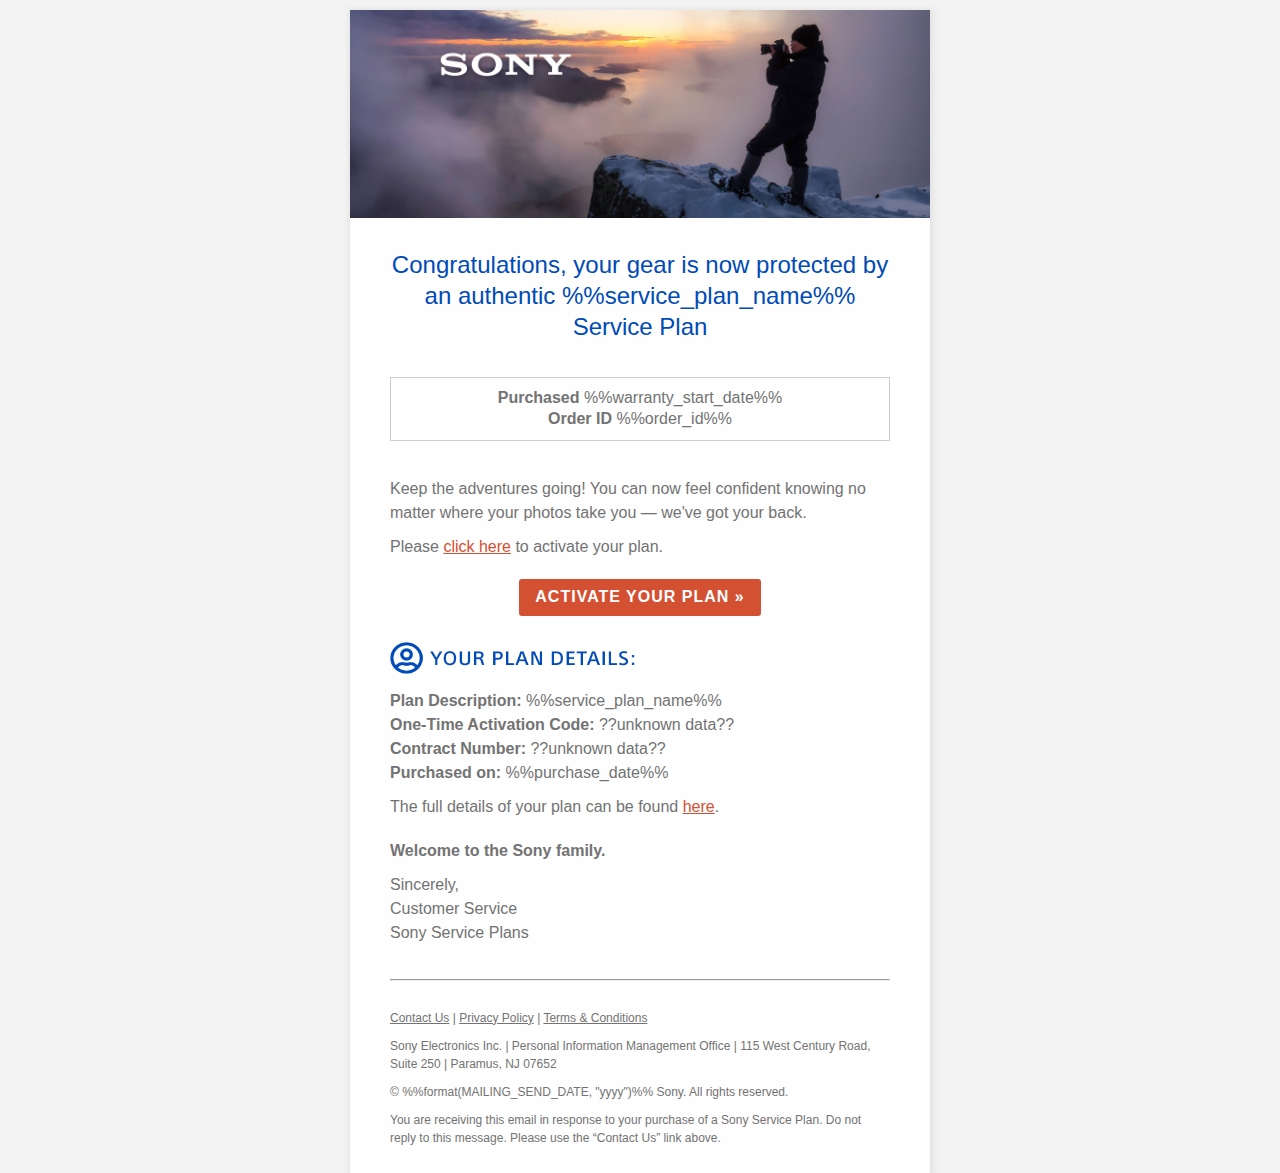
<file: index.html>
<!DOCTYPE html PUBLIC "-//W3C//DTD XHTML 1.0 Transitional//EN" "http://www.w3.org/TR/xhtml1/DTD/xhtml1-transitional.dtd"><html xmlns="http://www.w3.org/1999/xhtml" lang="en" xml:lang="en"><head><meta http-equiv="Content-Type" content="text/html; charset=utf-8"><meta name="viewport" content="width=device-width"><title>Sony Activation email</title><style>@media only screen{html{min-height:100%;background:#f3f3f3}}@media only screen and (max-width:620px){.small-float-center{margin:0 auto!important;float:none!important;text-align:center!important}.small-text-center{text-align:center!important}}@media only screen and (max-width:620px){table.body img{width:auto;height:auto}table.body center{min-width:0!important}table.body .container{width:95%!important}table.body .columns{height:auto!important;-moz-box-sizing:border-box;-webkit-box-sizing:border-box;box-sizing:border-box;padding-left:40px!important;padding-right:40px!important}table.body .collapse .columns{padding-left:0!important;padding-right:0!important}th.small-12{display:inline-block!important;width:100%!important}table.menu{width:100%!important}table.menu td,table.menu th{width:auto!important;display:inline-block!important}table.menu.vertical td,table.menu.vertical th{display:block!important}table.menu[align=center]{width:auto!important}}@media only screen and (max-width:670px){table.body .columns{padding-left:15px!important;padding-right:15px!important}img.your-plan-details-icon{width:250px!important}.purchase-details{border-left:none;border-right:none;padding:15px 0}.your-plan-details{border:1px solid #ccc;padding:20px}.your-plan-details-icon{width:250px}}</style></head><body style="-moz-box-sizing:border-box;-ms-text-size-adjust:100%;-webkit-box-sizing:border-box;-webkit-text-size-adjust:100%;Margin:0;box-sizing:border-box;color:#737373;font-family:'Open Sans',Helvetica,Arial,sans-serif;font-size:16px;font-weight:400;line-height:1.3;margin:0;min-width:100%;padding:0;text-align:left;width:100%!important"><span class="invisible-previewline" style="color:#f3f3f3;display:none!important;font-size:1px;line-height:1px;max-height:0;max-width:0;mso-hide:all!important;opacity:0;overflow:hidden;visibility:hidden"></span><table class="body" style="Margin:0;background:#f3f3f3;border-collapse:collapse;border-spacing:0;color:#737373;font-family:'Open Sans',Helvetica,Arial,sans-serif;font-size:16px;font-weight:400;height:100%;line-height:1.3;margin:0;padding:0;text-align:left;vertical-align:top;width:100%"><tr style="padding:0;text-align:left;vertical-align:top"><td class="center" align="center" valign="top" style="-moz-hyphens:none;-ms-hyphens:none;-webkit-hyphens:none;Margin:0;border-collapse:collapse!important;color:#737373;font-family:'Open Sans',Helvetica,Arial,sans-serif;font-size:16px;font-weight:400;hyphens:none;line-height:1.3;margin:0;padding:0;text-align:left;vertical-align:top;word-wrap:break-word"><center data-parsed="" style="min-width:580px;width:100%"><table class="spacer float-center" style="Margin:0 auto;border-collapse:collapse;border-spacing:0;float:none;margin:0 auto;padding:0;text-align:center;vertical-align:top;width:100%"><tbody><tr style="padding:0;text-align:left;vertical-align:top"><td height="10px" style="-moz-hyphens:none;-ms-hyphens:none;-webkit-hyphens:none;Margin:0;border-collapse:collapse!important;color:#737373;font-family:'Open Sans',Helvetica,Arial,sans-serif;font-size:10px;font-weight:400;hyphens:none;line-height:10px;margin:0;mso-line-height-rule:exactly;padding:0;text-align:left;vertical-align:top;word-wrap:break-word">&#xA0;</td></tr></tbody></table><div class="desktop-expanded-banner float-center" align="center"><table align="center" class="container main-container" style="Margin:0 auto;background:#fefefe;border-collapse:collapse;border-spacing:0;box-shadow:1px 1px 5px 3px #e5e5e5;margin:0 auto;padding:0;text-align:inherit;vertical-align:top;width:580px"><tbody><tr style="padding:0;text-align:left;vertical-align:top"><td style="-moz-hyphens:none;-ms-hyphens:none;-webkit-hyphens:none;Margin:0;border-collapse:collapse!important;color:#737373;font-family:'Open Sans',Helvetica,Arial,sans-serif;font-size:16px;font-weight:400;hyphens:none;line-height:1.3;margin:0;padding:0;text-align:left;vertical-align:top;word-wrap:break-word"><table class="row collapse" style="border-collapse:collapse;border-spacing:0;display:table;padding:0;position:relative;text-align:left;vertical-align:top;width:100%"><tbody><tr style="padding:0;text-align:left;vertical-align:top"><th class="small-12 large-12 columns first last" noexpander="" style="Margin:0 auto;color:#737373;font-family:'Open Sans',Helvetica,Arial,sans-serif;font-size:16px;font-weight:400;line-height:1.3;margin:0 auto;padding:0;padding-bottom:16px;padding-left:0;padding-right:0;text-align:left;width:600px"><table style="border-collapse:collapse;border-spacing:0;padding:0;text-align:left;vertical-align:top;width:100%"><tr style="padding:0;text-align:left;vertical-align:top"><th style="Margin:0;color:#737373;font-family:'Open Sans',Helvetica,Arial,sans-serif;font-size:16px;font-weight:400;line-height:1.3;margin:0;padding:0;text-align:left"><img src="assets/img/sony-banner.jpg" width="580" alt="Sony" style="-ms-interpolation-mode:bicubic;clear:both;display:block;max-width:100%;outline:0;text-decoration:none;width:auto"></th><th class="expander" style="Margin:0;color:#737373;font-family:'Open Sans',Helvetica,Arial,sans-serif;font-size:16px;font-weight:400;line-height:1.3;margin:0;padding:0!important;text-align:left;visibility:hidden;width:0"></th></tr></table></th></tr></tbody></table><table class="row" style="border-collapse:collapse;border-spacing:0;display:table;padding:0;position:relative;text-align:left;vertical-align:top;width:100%"><tbody><tr style="padding:0;text-align:left;vertical-align:top"><th class="headline no-bottom-padding small-12 large-12 columns first last" style="Margin:0 auto;color:#737373;font-family:'Open Sans',Helvetica,Arial,sans-serif;font-size:16px;font-weight:400;line-height:1.3;margin:0 auto;padding:0;padding-bottom:0!important;padding-left:40px;padding-right:40px;text-align:left;width:540px"><table style="border-collapse:collapse;border-spacing:0;padding:0;text-align:left;vertical-align:top;width:100%"><tr style="padding:0;text-align:left;vertical-align:top"><th style="Margin:0;color:#737373;font-family:'Open Sans',Helvetica,Arial,sans-serif;font-size:16px;font-weight:400;line-height:1.3;margin:0;padding:0;text-align:left"><table class="spacer" style="border-collapse:collapse;border-spacing:0;padding:0;text-align:left;vertical-align:top;width:100%"><tbody><tr style="padding:0;text-align:left;vertical-align:top"><td height="15px" style="-moz-hyphens:none;-ms-hyphens:none;-webkit-hyphens:none;Margin:0;border-collapse:collapse!important;color:#737373;font-family:'Open Sans',Helvetica,Arial,sans-serif;font-size:15px;font-weight:400;hyphens:none;line-height:15px;margin:0;mso-line-height-rule:exactly;padding:0;text-align:left;vertical-align:top;word-wrap:break-word">&#xA0;</td></tr></tbody></table><h1 style="Margin:0;Margin-bottom:10px;color:#004bb7;font-family:'Open Sans',Helvetica,Arial,sans-serif;font-size:24px;font-weight:400;line-height:1.3;margin:0;margin-bottom:10px;padding:0;text-align:center;word-wrap:normal">Congratulations, your gear is now protected by an authentic %%service_plan_name%% Service Plan</h1><table class="spacer" style="border-collapse:collapse;border-spacing:0;padding:0;text-align:left;vertical-align:top;width:100%"><tbody><tr style="padding:0;text-align:left;vertical-align:top"><td height="25px" style="-moz-hyphens:none;-ms-hyphens:none;-webkit-hyphens:none;Margin:0;border-collapse:collapse!important;color:#737373;font-family:'Open Sans',Helvetica,Arial,sans-serif;font-size:25px;font-weight:400;hyphens:none;line-height:25px;margin:0;mso-line-height-rule:exactly;padding:0;text-align:left;vertical-align:top;word-wrap:break-word">&#xA0;</td></tr></tbody></table></th><th class="expander" style="Margin:0;color:#737373;font-family:'Open Sans',Helvetica,Arial,sans-serif;font-size:16px;font-weight:400;line-height:1.3;margin:0;padding:0!important;text-align:left;visibility:hidden;width:0"></th></tr></table></th></tr></tbody></table><table class="row" style="border-collapse:collapse;border-spacing:0;display:table;padding:0;position:relative;text-align:left;vertical-align:top;width:100%"><tbody><tr style="padding:0;text-align:left;vertical-align:top"><th class="small-12 large-12 columns first last" style="Margin:0 auto;color:#737373;font-family:'Open Sans',Helvetica,Arial,sans-serif;font-size:16px;font-weight:400;line-height:1.3;margin:0 auto;padding:0;padding-bottom:16px;padding-left:40px;padding-right:40px;text-align:left;width:540px"><table style="border-collapse:collapse;border-spacing:0;padding:0;text-align:left;vertical-align:top;width:100%"><tr style="padding:0;text-align:left;vertical-align:top"><th style="Margin:0;color:#737373;font-family:'Open Sans',Helvetica,Arial,sans-serif;font-size:16px;font-weight:400;line-height:1.3;margin:0;padding:0;text-align:left"><div class="purchase-details" style="border:1px solid #ccc;text-align:center"><table class="spacer" style="border-collapse:collapse;border-spacing:0;padding:0;text-align:left;vertical-align:top;width:100%"><tbody><tr style="padding:0;text-align:left;vertical-align:top"><td height="10px" style="-moz-hyphens:none;-ms-hyphens:none;-webkit-hyphens:none;Margin:0;border-collapse:collapse!important;color:#737373;font-family:'Open Sans',Helvetica,Arial,sans-serif;font-size:10px;font-weight:400;hyphens:none;line-height:10px;margin:0;mso-line-height-rule:exactly;padding:0;text-align:left;vertical-align:top;word-wrap:break-word">&#xA0;</td></tr></tbody></table><strong>Purchased</strong> %%warranty_start_date%%<br><strong>Order ID</strong> %%order_id%%<table class="spacer" style="border-collapse:collapse;border-spacing:0;padding:0;text-align:left;vertical-align:top;width:100%"><tbody><tr style="padding:0;text-align:left;vertical-align:top"><td height="10px" style="-moz-hyphens:none;-ms-hyphens:none;-webkit-hyphens:none;Margin:0;border-collapse:collapse!important;color:#737373;font-family:'Open Sans',Helvetica,Arial,sans-serif;font-size:10px;font-weight:400;hyphens:none;line-height:10px;margin:0;mso-line-height-rule:exactly;padding:0;text-align:left;vertical-align:top;word-wrap:break-word">&#xA0;</td></tr></tbody></table></div></th><th class="expander" style="Margin:0;color:#737373;font-family:'Open Sans',Helvetica,Arial,sans-serif;font-size:16px;font-weight:400;line-height:1.3;margin:0;padding:0!important;text-align:left;visibility:hidden;width:0"></th></tr></table></th></tr></tbody></table><table class="row" style="border-collapse:collapse;border-spacing:0;display:table;padding:0;position:relative;text-align:left;vertical-align:top;width:100%"><tbody><tr style="padding:0;text-align:left;vertical-align:top"><th class="message-body small-12 large-12 columns first last" style="Margin:0 auto;color:#737373;font-family:'Open Sans',Helvetica,Arial,sans-serif;font-size:16px;font-weight:400;line-height:1.3;margin:0 auto;padding:0;padding-bottom:16px;padding-left:40px;padding-right:40px;text-align:left;width:540px"><table style="border-collapse:collapse;border-spacing:0;padding:0;text-align:left;vertical-align:top;width:100%"><tr style="padding:0;text-align:left;vertical-align:top"><th style="Margin:0;color:#737373;font-family:'Open Sans',Helvetica,Arial,sans-serif;font-size:16px;font-weight:400;line-height:1.3;margin:0;padding:0;text-align:left"><table class="spacer" style="border-collapse:collapse;border-spacing:0;padding:0;text-align:left;vertical-align:top;width:100%"><tbody><tr style="padding:0;text-align:left;vertical-align:top"><td height="20px" style="-moz-hyphens:none;-ms-hyphens:none;-webkit-hyphens:none;Margin:0;border-collapse:collapse!important;color:#737373;font-family:'Open Sans',Helvetica,Arial,sans-serif;font-size:20px;font-weight:400;hyphens:none;line-height:20px;margin:0;mso-line-height-rule:exactly;padding:0;text-align:left;vertical-align:top;word-wrap:break-word">&#xA0;</td></tr></tbody></table><p style="Margin:0;Margin-bottom:10px;color:#737373;font-family:'Open Sans',Helvetica,Arial,sans-serif;font-size:16px;font-weight:400;line-height:1.5;margin:0;margin-bottom:10px;padding:0;text-align:left">Keep the adventures going! You can now feel confident knowing no matter where your photos take you &mdash; we've got your back.</p><p style="Margin:0;Margin-bottom:10px;color:#737373;font-family:'Open Sans',Helvetica,Arial,sans-serif;font-size:16px;font-weight:400;line-height:1.5;margin:0;margin-bottom:10px;padding:0;text-align:left">Please <a href="https://productregistration.sony.com/registered_products" target="_blank" style="Margin:0;color:#d45033;font-family:'Open Sans',Helvetica,Arial,sans-serif;font-weight:400;line-height:1.3;margin:0;padding:0;text-align:left;text-decoration:underline">click here</a> to activate your plan.</p><table class="spacer" style="border-collapse:collapse;border-spacing:0;padding:0;text-align:left;vertical-align:top;width:100%"><tbody><tr style="padding:0;text-align:left;vertical-align:top"><td height="10px" style="-moz-hyphens:none;-ms-hyphens:none;-webkit-hyphens:none;Margin:0;border-collapse:collapse!important;color:#737373;font-family:'Open Sans',Helvetica,Arial,sans-serif;font-size:10px;font-weight:400;hyphens:none;line-height:10px;margin:0;mso-line-height-rule:exactly;padding:0;text-align:left;vertical-align:top;word-wrap:break-word">&#xA0;</td></tr></tbody></table><center data-parsed="" style="min-width:460px;width:100%"><table class="button radius warning float-center" style="Margin:0 0 16px 0;border-collapse:collapse;border-spacing:0;float:none;margin:0 0 16px 0;padding:0;text-align:center;vertical-align:top;width:auto"><tr style="padding:0;text-align:left;vertical-align:top"><td style="-moz-hyphens:none;-ms-hyphens:none;-webkit-hyphens:none;Margin:0;border-collapse:collapse!important;color:#737373;font-family:'Open Sans',Helvetica,Arial,sans-serif;font-size:16px;font-weight:400;hyphens:none;line-height:1.3;margin:0;padding:0;text-align:left;vertical-align:top;word-wrap:break-word"><table style="border-collapse:collapse;border-spacing:0;padding:0;text-align:left;vertical-align:top;width:100%"><tr style="padding:0;text-align:left;vertical-align:top"><td style="-moz-hyphens:none;-ms-hyphens:none;-webkit-hyphens:none;Margin:0;background:#d45033;border:0 solid #d45033;border-collapse:collapse!important;border-radius:3px;color:#fefefe;font-family:'Open Sans',Helvetica,Arial,sans-serif;font-size:16px;font-weight:400;hyphens:none;line-height:1.3;margin:0;padding:0;text-align:center!important;vertical-align:top;word-wrap:break-word"><a href="https://productregistration.sony.com/registered_products" style="Margin:0;border:0 solid #d45033;border-radius:3px;color:#fefefe;display:inline-block;font-family:'Open Sans',Helvetica,Arial,sans-serif;font-size:16px;font-weight:700;letter-spacing:1px;line-height:1.3;margin:0;padding:8px 16px 8px 16px;text-align:center;text-decoration:none">ACTIVATE YOUR PLAN &raquo;</a></td></tr></table></td></tr></table></center><table class="spacer" style="border-collapse:collapse;border-spacing:0;padding:0;text-align:left;vertical-align:top;width:100%"><tbody><tr style="padding:0;text-align:left;vertical-align:top"><td height="10px" style="-moz-hyphens:none;-ms-hyphens:none;-webkit-hyphens:none;Margin:0;border-collapse:collapse!important;color:#737373;font-family:'Open Sans',Helvetica,Arial,sans-serif;font-size:10px;font-weight:400;hyphens:none;line-height:10px;margin:0;mso-line-height-rule:exactly;padding:0;text-align:left;vertical-align:top;word-wrap:break-word">&#xA0;</td></tr></tbody></table><div class="your-plan-details"><img src="assets/img/your-plan-details.png" class="your-plan-details-icon" width="250" alt="Your plan details" style="-ms-interpolation-mode:bicubic;clear:both;display:block;max-width:100%;outline:0;text-decoration:none;width:250px"><table class="spacer" style="border-collapse:collapse;border-spacing:0;padding:0;text-align:left;vertical-align:top;width:100%"><tbody><tr style="padding:0;text-align:left;vertical-align:top"><td height="15px" style="-moz-hyphens:none;-ms-hyphens:none;-webkit-hyphens:none;Margin:0;border-collapse:collapse!important;color:#737373;font-family:'Open Sans',Helvetica,Arial,sans-serif;font-size:15px;font-weight:400;hyphens:none;line-height:15px;margin:0;mso-line-height-rule:exactly;padding:0;text-align:left;vertical-align:top;word-wrap:break-word">&#xA0;</td></tr></tbody></table><p style="Margin:0;Margin-bottom:10px;color:#737373;font-family:'Open Sans',Helvetica,Arial,sans-serif;font-size:16px;font-weight:400;line-height:1.5;margin:0;margin-bottom:10px;padding:0;text-align:left"><strong>Plan Description:</strong> %%service_plan_name%%<br><strong>One-Time Activation Code:</strong> ??unknown data??<br><strong>Contract Number:</strong> ??unknown data??<br><strong>Purchased on:</strong> %%purchase_date%%</p><p style="Margin:0;Margin-bottom:10px;color:#737373;font-family:'Open Sans',Helvetica,Arial,sans-serif;font-size:16px;font-weight:400;line-height:1.5;margin:0;margin-bottom:10px;padding:0;text-align:left">The full details of your plan can be found <a href="https://productregistration.sony.com/registered_products" target="_blank" rel="noopener noreferrer" style="Margin:0;color:#d45033;font-family:'Open Sans',Helvetica,Arial,sans-serif;font-weight:400;line-height:1.3;margin:0;padding:0;text-align:left;text-decoration:underline">here</a>.</p></div><table class="spacer" style="border-collapse:collapse;border-spacing:0;padding:0;text-align:left;vertical-align:top;width:100%"><tbody><tr style="padding:0;text-align:left;vertical-align:top"><td height="10px" style="-moz-hyphens:none;-ms-hyphens:none;-webkit-hyphens:none;Margin:0;border-collapse:collapse!important;color:#737373;font-family:'Open Sans',Helvetica,Arial,sans-serif;font-size:10px;font-weight:400;hyphens:none;line-height:10px;margin:0;mso-line-height-rule:exactly;padding:0;text-align:left;vertical-align:top;word-wrap:break-word">&#xA0;</td></tr></tbody></table><p style="Margin:0;Margin-bottom:10px;color:#737373;font-family:'Open Sans',Helvetica,Arial,sans-serif;font-size:16px;font-weight:400;line-height:1.5;margin:0;margin-bottom:10px;padding:0;text-align:left"><strong>Welcome to the Sony family.</strong></p><p style="Margin:0;Margin-bottom:10px;color:#737373;font-family:'Open Sans',Helvetica,Arial,sans-serif;font-size:16px;font-weight:400;line-height:1.5;margin:0;margin-bottom:10px;padding:0;text-align:left">Sincerely,<br>Customer Service<br>Sony Service Plans</p></th><th class="expander" style="Margin:0;color:#737373;font-family:'Open Sans',Helvetica,Arial,sans-serif;font-size:16px;font-weight:400;line-height:1.3;margin:0;padding:0!important;text-align:left;visibility:hidden;width:0"></th></tr></table></th></tr></tbody></table><table class="row" style="border-collapse:collapse;border-spacing:0;display:table;padding:0;position:relative;text-align:left;vertical-align:top;width:100%"><tbody><tr style="padding:0;text-align:left;vertical-align:top"><th class="footer small-12 large-12 columns first last" style="Margin:0 auto;color:#737373;font-family:'Open Sans',Helvetica,Arial,sans-serif;font-size:16px;font-weight:400;line-height:1.3;margin:0 auto;padding:0;padding-bottom:16px;padding-left:40px;padding-right:40px;text-align:left;width:540px"><table style="border-collapse:collapse;border-spacing:0;padding:0;text-align:left;vertical-align:top;width:100%"><tr style="padding:0;text-align:left;vertical-align:top"><th style="Margin:0;color:#737373;font-family:'Open Sans',Helvetica,Arial,sans-serif;font-size:16px;font-weight:400;line-height:1.3;margin:0;padding:0;text-align:left"><hr><table class="spacer" style="border-collapse:collapse;border-spacing:0;padding:0;text-align:left;vertical-align:top;width:100%"><tbody><tr style="padding:0;text-align:left;vertical-align:top"><td height="20px" style="-moz-hyphens:none;-ms-hyphens:none;-webkit-hyphens:none;Margin:0;border-collapse:collapse!important;color:#737373;font-family:'Open Sans',Helvetica,Arial,sans-serif;font-size:20px;font-weight:400;hyphens:none;line-height:20px;margin:0;mso-line-height-rule:exactly;padding:0;text-align:left;vertical-align:top;word-wrap:break-word">&#xA0;</td></tr></tbody></table><p style="Margin:0;Margin-bottom:10px;color:#737373;font-family:'Open Sans',Helvetica,Arial,sans-serif;font-size:12px;font-weight:400;line-height:1.5;margin:0;margin-bottom:10px;padding:0;text-align:left"><a href="https://us.esupport.sony.com/support/s/support-contact?language=en_US#di" style="Margin:0;color:#737373;font-family:'Open Sans',Helvetica,Arial,sans-serif;font-size:12px;font-weight:400;line-height:1.3;margin:0;padding:0;text-align:left;text-decoration:underline">Contact Us</a> | <a href="https://products.sel.sony.com/SEL/legal/privacy.html" style="Margin:0;color:#737373;font-family:'Open Sans',Helvetica,Arial,sans-serif;font-size:12px;font-weight:400;line-height:1.3;margin:0;padding:0;text-align:left;text-decoration:underline">Privacy Policy</a> | <a href="https://sony.registria.com/system/resources/resources/12/original/SONY_TC_01-14-20.pdf?1579127640" style="Margin:0;color:#737373;font-family:'Open Sans',Helvetica,Arial,sans-serif;font-size:12px;font-weight:400;line-height:1.3;margin:0;padding:0;text-align:left;text-decoration:underline">Terms &amp; Conditions</a></p><p style="Margin:0;Margin-bottom:10px;color:#737373;font-family:'Open Sans',Helvetica,Arial,sans-serif;font-size:12px;font-weight:400;line-height:1.5;margin:0;margin-bottom:10px;padding:0;text-align:left">Sony Electronics Inc. | Personal Information Management Office | 115 West Century Road, <span class="nowrap">Suite 250</span> | Paramu​s, NJ 0​7652</p><p style="Margin:0;Margin-bottom:10px;color:#737373;font-family:'Open Sans',Helvetica,Arial,sans-serif;font-size:12px;font-weight:400;line-height:1.5;margin:0;margin-bottom:10px;padding:0;text-align:left">&copy; %%format(MAILING_SEND_DATE, "yyyy")%% Sony. All rights reserved.</p><p style="Margin:0;Margin-bottom:10px;color:#737373;font-family:'Open Sans',Helvetica,Arial,sans-serif;font-size:12px;font-weight:400;line-height:1.5;margin:0;margin-bottom:10px;padding:0;text-align:left">You are receiving this email in response to your purchase of a Sony Service Plan. Do not reply to this message. Please use the “Contact Us” link above.</p></th><th class="expander" style="Margin:0;color:#737373;font-family:'Open Sans',Helvetica,Arial,sans-serif;font-size:16px;font-weight:400;line-height:1.3;margin:0;padding:0!important;text-align:left;visibility:hidden;width:0"></th></tr></table></th></tr></tbody></table></td></tr></tbody></table></div></center></td></tr></table><!-- prevent Gmail on iOS font size manipulation --><div style="display:none;white-space:nowrap;font:15px courier;line-height:0">&nbsp; &nbsp; &nbsp; &nbsp; &nbsp; &nbsp; &nbsp; &nbsp; &nbsp; &nbsp; &nbsp; &nbsp; &nbsp; &nbsp; &nbsp; &nbsp; &nbsp; &nbsp; &nbsp; &nbsp; &nbsp; &nbsp; &nbsp; &nbsp; &nbsp; &nbsp; &nbsp; &nbsp; &nbsp; &nbsp;</div></body></html>
</file>
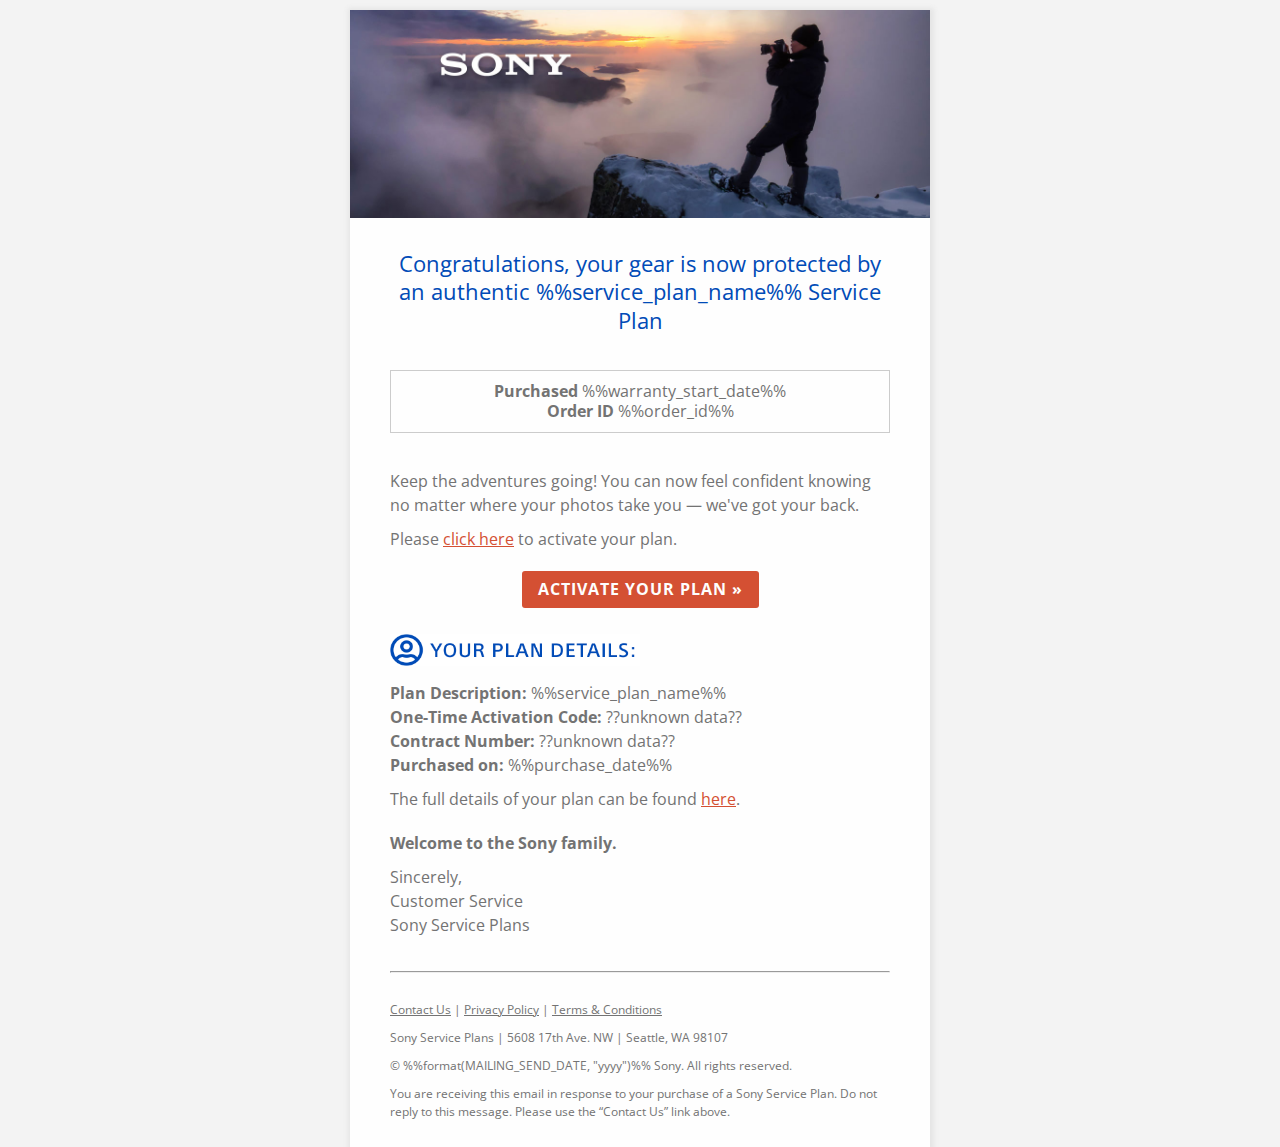
<file: output/index.html>
<!DOCTYPE html
    PUBLIC "-//W3C//DTD XHTML 1.0 Transitional//EN" "http://www.w3.org/TR/xhtml1/DTD/xhtml1-transitional.dtd">
<html xmlns="http://www.w3.org/1999/xhtml" lang="en" xml:lang="en">

<head>
    <meta http-equiv="Content-Type" content="text/html; charset=utf-8">
    <meta name="viewport" content="width=device-width">
    <title>Sony Activation email</title>
        <!--[if !mso]><!-->
            <style type="text/css">
                @import url('https://fonts.googleapis.com/css?family=Open+Sans:400,400i,700&display=swap');
              </style>
      <!--<![endif]-->
    <style>
        @media only screen {
            html {
                min-height: 100%;
                background: #f3f3f3
            }
        }

        @media only screen and (max-width:620px) {
            .small-float-center {
                margin: 0 auto !important;
                float: none !important;
                text-align: center !important
            }

            .small-text-center {
                text-align: center !important
            }
        }

        @media only screen and (max-width:620px) {
            table.body img {
                width: auto;
                height: auto
            }

            table.body center {
                min-width: 0 !important
            }

            table.body .container {
                width: 95% !important
            }

            table.body .columns {
                height: auto !important;
                -moz-box-sizing: border-box;
                -webkit-box-sizing: border-box;
                box-sizing: border-box;
                padding-left: 40px !important;
                padding-right: 40px !important
            }

            table.body .collapse .columns {
                padding-left: 0 !important;
                padding-right: 0 !important
            }

            th.small-12 {
                display: inline-block !important;
                width: 100% !important
            }

            table.menu {
                width: 100% !important
            }

            table.menu td,
            table.menu th {
                width: auto !important;
                display: inline-block !important
            }

            table.menu.vertical td,
            table.menu.vertical th {
                display: block !important
            }

            table.menu[align=center] {
                width: auto !important
            }
        }

        @media only screen and (max-width:670px) {
            table.body .columns {
                padding-left: 15px !important;
                padding-right: 15px !important
            }

            img.your-plan-details-icon {
                width: 250px !important
            }

            .purchase-details {
                border-left: none;
                border-right: none;
                padding: 15px 0
            }

            .your-plan-details {
                border: 1px solid #ccc;
                padding: 20px
            }

            .your-plan-details-icon {
                width: 250px
            }
        }
    </style>
</head>

<body
    style="-moz-box-sizing:border-box;-ms-text-size-adjust:100%;-webkit-box-sizing:border-box;-webkit-text-size-adjust:100%;Margin:0;box-sizing:border-box;color:#737373;font-family:'Open Sans',Helvetica,Arial,sans-serif;font-size:16px;font-weight:400;line-height:1.3;margin:0;min-width:100%;padding:0;text-align:left;width:100%!important">
    <span class="invisible-previewline"
        style="color:#f3f3f3;display:none!important;font-size:1px;line-height:1px;max-height:0;max-width:0;mso-hide:all!important;opacity:0;overflow:hidden;visibility:hidden"></span>
    <table class="body"
        style="Margin:0;background:#f3f3f3;border-collapse:collapse;border-spacing:0;color:#737373;font-family:'Open Sans',Helvetica,Arial,sans-serif;font-size:16px;font-weight:400;height:100%;line-height:1.3;margin:0;padding:0;text-align:left;vertical-align:top;width:100%">
        <tr style="padding:0;text-align:left;vertical-align:top">
            <td class="center" align="center" valign="top"
                style="-moz-hyphens:none;-ms-hyphens:none;-webkit-hyphens:none;Margin:0;border-collapse:collapse!important;color:#737373;font-family:'Open Sans',Helvetica,Arial,sans-serif;font-size:16px;font-weight:400;hyphens:none;line-height:1.3;margin:0;padding:0;text-align:left;vertical-align:top;word-wrap:break-word">
                <center data-parsed="" style="min-width:580px;width:100%">
                    <table class="spacer float-center"
                        style="Margin:0 auto;border-collapse:collapse;border-spacing:0;float:none;margin:0 auto;padding:0;text-align:center;vertical-align:top;width:100%">
                        <tbody>
                            <tr style="padding:0;text-align:left;vertical-align:top">
                                <td height="10px"
                                    style="-moz-hyphens:none;-ms-hyphens:none;-webkit-hyphens:none;Margin:0;border-collapse:collapse!important;color:#737373;font-family:'Open Sans',Helvetica,Arial,sans-serif;font-size:10px;font-weight:400;hyphens:none;line-height:10px;margin:0;mso-line-height-rule:exactly;padding:0;text-align:left;vertical-align:top;word-wrap:break-word">
                                    &#xA0;</td>
                            </tr>
                        </tbody>
                    </table>
                    <div class="desktop-expanded-banner float-center" align="center">
                        <table align="center" class="container main-container"
                            style="Margin:0 auto;background:#fefefe;border-collapse:collapse;border-spacing:0;box-shadow:1px 1px 5px 3px #e5e5e5;margin:0 auto;padding:0;text-align:inherit;vertical-align:top;width:580px">
                            <tbody>
                                <tr style="padding:0;text-align:left;vertical-align:top">
                                    <td
                                        style="-moz-hyphens:none;-ms-hyphens:none;-webkit-hyphens:none;Margin:0;border-collapse:collapse!important;color:#737373;font-family:'Open Sans',Helvetica,Arial,sans-serif;font-size:16px;font-weight:400;hyphens:none;line-height:1.3;margin:0;padding:0;text-align:left;vertical-align:top;word-wrap:break-word">
                                        <table class="row collapse"
                                            style="border-collapse:collapse;border-spacing:0;display:table;padding:0;position:relative;text-align:left;vertical-align:top;width:100%">
                                            <tbody>
                                                <tr style="padding:0;text-align:left;vertical-align:top">
                                                    <th class="small-12 large-12 columns first last" noexpander=""
                                                        style="Margin:0 auto;color:#737373;font-family:'Open Sans',Helvetica,Arial,sans-serif;font-size:16px;font-weight:400;line-height:1.3;margin:0 auto;padding:0;padding-bottom:16px;padding-left:0;padding-right:0;text-align:left;width:600px">
                                                        <table
                                                            style="border-collapse:collapse;border-spacing:0;padding:0;text-align:left;vertical-align:top;width:100%">
                                                            <tr style="padding:0;text-align:left;vertical-align:top">
                                                                <th
                                                                    style="Margin:0;color:#737373;font-family:'Open Sans',Helvetica,Arial,sans-serif;font-size:16px;font-weight:400;line-height:1.3;margin:0;padding:0;text-align:left">
                                                                    <img src="images/sony-banner.jpg" width="580"
                                                                        alt="Sony"
                                                                        style="-ms-interpolation-mode:bicubic;clear:both;display:block;max-width:100%;outline:0;text-decoration:none;width:auto">
                                                                </th>
                                                                <th class="expander"
                                                                    style="Margin:0;color:#737373;font-family:'Open Sans',Helvetica,Arial,sans-serif;font-size:16px;font-weight:400;line-height:1.3;margin:0;padding:0!important;text-align:left;visibility:hidden;width:0">
                                                                </th>
                                                            </tr>
                                                        </table>
                                                    </th>
                                                </tr>
                                            </tbody>
                                        </table>
                                        <table class="row"
                                            style="border-collapse:collapse;border-spacing:0;display:table;padding:0;position:relative;text-align:left;vertical-align:top;width:100%">
                                            <tbody>
                                                <tr style="padding:0;text-align:left;vertical-align:top">
                                                    <th class="headline no-bottom-padding small-12 large-12 columns first last"
                                                        style="Margin:0 auto;color:#737373;font-family:'Open Sans',Helvetica,Arial,sans-serif;font-size:16px;font-weight:400;line-height:1.3;margin:0 auto;padding:0;padding-bottom:0!important;padding-left:40px;padding-right:40px;text-align:left;width:540px">
                                                        <table
                                                            style="border-collapse:collapse;border-spacing:0;padding:0;text-align:left;vertical-align:top;width:100%">
                                                            <tr style="padding:0;text-align:left;vertical-align:top">
                                                                <th
                                                                    style="Margin:0;color:#737373;font-family:'Open Sans',Helvetica,Arial,sans-serif;font-size:16px;font-weight:400;line-height:1.3;margin:0;padding:0;text-align:left">
                                                                    <table class="spacer"
                                                                        style="border-collapse:collapse;border-spacing:0;padding:0;text-align:left;vertical-align:top;width:100%">
                                                                        <tbody>
                                                                            <tr
                                                                                style="padding:0;text-align:left;vertical-align:top">
                                                                                <td height="15px"
                                                                                    style="-moz-hyphens:none;-ms-hyphens:none;-webkit-hyphens:none;Margin:0;border-collapse:collapse!important;color:#737373;font-family:'Open Sans',Helvetica,Arial,sans-serif;font-size:15px;font-weight:400;hyphens:none;line-height:15px;margin:0;mso-line-height-rule:exactly;padding:0;text-align:left;vertical-align:top;word-wrap:break-word">
                                                                                    &#xA0;</td>
                                                                            </tr>
                                                                        </tbody>
                                                                    </table>
                                                                    <h1
                                                                        style="Margin:0;Margin-bottom:10px;color:#004bb7;font-family:'Open Sans',Helvetica,Arial,sans-serif;font-size:22px;font-weight:400;line-height:1.3;margin:0;margin-bottom:10px;padding:0;text-align:center;word-wrap:normal">
                                                                        Congratulations, your gear is now protected by
                                                                        an authentic %%service_plan_name%% Service Plan
                                                                    </h1>
                                                                    <table class="spacer"
                                                                        style="border-collapse:collapse;border-spacing:0;padding:0;text-align:left;vertical-align:top;width:100%">
                                                                        <tbody>
                                                                            <tr
                                                                                style="padding:0;text-align:left;vertical-align:top">
                                                                                <td height="25px"
                                                                                    style="-moz-hyphens:none;-ms-hyphens:none;-webkit-hyphens:none;Margin:0;border-collapse:collapse!important;color:#737373;font-family:'Open Sans',Helvetica,Arial,sans-serif;font-size:25px;font-weight:400;hyphens:none;line-height:25px;margin:0;mso-line-height-rule:exactly;padding:0;text-align:left;vertical-align:top;word-wrap:break-word">
                                                                                    &#xA0;</td>
                                                                            </tr>
                                                                        </tbody>
                                                                    </table>
                                                                </th>
                                                                <th class="expander"
                                                                    style="Margin:0;color:#737373;font-family:'Open Sans',Helvetica,Arial,sans-serif;font-size:16px;font-weight:400;line-height:1.3;margin:0;padding:0!important;text-align:left;visibility:hidden;width:0">
                                                                </th>
                                                            </tr>
                                                        </table>
                                                    </th>
                                                </tr>
                                            </tbody>
                                        </table>
                                        <table class="row"
                                            style="border-collapse:collapse;border-spacing:0;display:table;padding:0;position:relative;text-align:left;vertical-align:top;width:100%">
                                            <tbody>
                                                <tr style="padding:0;text-align:left;vertical-align:top">
                                                    <th class="small-12 large-12 columns first last"
                                                        style="Margin:0 auto;color:#737373;font-family:'Open Sans',Helvetica,Arial,sans-serif;font-size:16px;font-weight:400;line-height:1.3;margin:0 auto;padding:0;padding-bottom:16px;padding-left:40px;padding-right:40px;text-align:left;width:540px">
                                                        <table
                                                            style="border-collapse:collapse;border-spacing:0;padding:0;text-align:left;vertical-align:top;width:100%">
                                                            <tr style="padding:0;text-align:left;vertical-align:top">
                                                                <th
                                                                    style="Margin:0;color:#737373;font-family:'Open Sans',Helvetica,Arial,sans-serif;font-size:16px;font-weight:400;line-height:1.3;margin:0;padding:0;text-align:left">
                                                                    <div class="purchase-details"
                                                                        style="border:1px solid #ccc;text-align:center">
                                                                        <table class="spacer"
                                                                            style="border-collapse:collapse;border-spacing:0;padding:0;text-align:left;vertical-align:top;width:100%">
                                                                            <tbody>
                                                                                <tr
                                                                                    style="padding:0;text-align:left;vertical-align:top">
                                                                                    <td height="10px"
                                                                                        style="-moz-hyphens:none;-ms-hyphens:none;-webkit-hyphens:none;Margin:0;border-collapse:collapse!important;color:#737373;font-family:'Open Sans',Helvetica,Arial,sans-serif;font-size:10px;font-weight:400;hyphens:none;line-height:10px;margin:0;mso-line-height-rule:exactly;padding:0;text-align:left;vertical-align:top;word-wrap:break-word">
                                                                                        &#xA0;</td>
                                                                                </tr>
                                                                            </tbody>
                                                                        </table><strong>Purchased</strong>
                                                                        %%warranty_start_date%%<br><strong>Order
                                                                            ID</strong> %%order_id%%<table
                                                                            class="spacer"
                                                                            style="border-collapse:collapse;border-spacing:0;padding:0;text-align:left;vertical-align:top;width:100%">
                                                                            <tbody>
                                                                                <tr
                                                                                    style="padding:0;text-align:left;vertical-align:top">
                                                                                    <td height="10px"
                                                                                        style="-moz-hyphens:none;-ms-hyphens:none;-webkit-hyphens:none;Margin:0;border-collapse:collapse!important;color:#737373;font-family:'Open Sans',Helvetica,Arial,sans-serif;font-size:10px;font-weight:400;hyphens:none;line-height:10px;margin:0;mso-line-height-rule:exactly;padding:0;text-align:left;vertical-align:top;word-wrap:break-word">
                                                                                        &#xA0;</td>
                                                                                </tr>
                                                                            </tbody>
                                                                        </table>
                                                                    </div>
                                                                </th>
                                                                <th class="expander"
                                                                    style="Margin:0;color:#737373;font-family:'Open Sans',Helvetica,Arial,sans-serif;font-size:16px;font-weight:400;line-height:1.3;margin:0;padding:0!important;text-align:left;visibility:hidden;width:0">
                                                                </th>
                                                            </tr>
                                                        </table>
                                                    </th>
                                                </tr>
                                            </tbody>
                                        </table>
                                        <table class="row"
                                            style="border-collapse:collapse;border-spacing:0;display:table;padding:0;position:relative;text-align:left;vertical-align:top;width:100%">
                                            <tbody>
                                                <tr style="padding:0;text-align:left;vertical-align:top">
                                                    <th class="message-body small-12 large-12 columns first last"
                                                        style="Margin:0 auto;color:#737373;font-family:'Open Sans',Helvetica,Arial,sans-serif;font-size:16px;font-weight:400;line-height:1.3;margin:0 auto;padding:0;padding-bottom:16px;padding-left:40px;padding-right:40px;text-align:left;width:540px">
                                                        <table
                                                            style="border-collapse:collapse;border-spacing:0;padding:0;text-align:left;vertical-align:top;width:100%">
                                                            <tr style="padding:0;text-align:left;vertical-align:top">
                                                                <th
                                                                    style="Margin:0;color:#737373;font-family:'Open Sans',Helvetica,Arial,sans-serif;font-size:16px;font-weight:400;line-height:1.3;margin:0;padding:0;text-align:left">
                                                                    <table class="spacer"
                                                                        style="border-collapse:collapse;border-spacing:0;padding:0;text-align:left;vertical-align:top;width:100%">
                                                                        <tbody>
                                                                            <tr
                                                                                style="padding:0;text-align:left;vertical-align:top">
                                                                                <td height="20px"
                                                                                    style="-moz-hyphens:none;-ms-hyphens:none;-webkit-hyphens:none;Margin:0;border-collapse:collapse!important;color:#737373;font-family:'Open Sans',Helvetica,Arial,sans-serif;font-size:20px;font-weight:400;hyphens:none;line-height:20px;margin:0;mso-line-height-rule:exactly;padding:0;text-align:left;vertical-align:top;word-wrap:break-word">
                                                                                    &#xA0;</td>
                                                                            </tr>
                                                                        </tbody>
                                                                    </table>
                                                                    <p
                                                                        style="Margin:0;Margin-bottom:10px;color:#737373;font-family:'Open Sans',Helvetica,Arial,sans-serif;font-size:16px;font-weight:400;line-height:1.5;margin:0;margin-bottom:10px;padding:0;text-align:left">
                                                                        Keep the adventures going! You can now feel
                                                                        confident knowing no matter where your photos
                                                                        take you &mdash; we've got your back.</p>
                                                                    <p
                                                                        style="Margin:0;Margin-bottom:10px;color:#737373;font-family:'Open Sans',Helvetica,Arial,sans-serif;font-size:16px;font-weight:400;line-height:1.5;margin:0;margin-bottom:10px;padding:0;text-align:left">
                                                                        Please <a
                                                                            href="https://productregistration.sony.com/registered_products"
                                                                            target="_blank"
                                                                            style="Margin:0;color:#d45033;font-family:'Open Sans',Helvetica,Arial,sans-serif;font-weight:400;line-height:1.3;margin:0;padding:0;text-align:left;text-decoration:underline">click
                                                                            here</a> to activate your plan.</p>
                                                                    <table class="spacer"
                                                                        style="border-collapse:collapse;border-spacing:0;padding:0;text-align:left;vertical-align:top;width:100%">
                                                                        <tbody>
                                                                            <tr
                                                                                style="padding:0;text-align:left;vertical-align:top">
                                                                                <td height="10px"
                                                                                    style="-moz-hyphens:none;-ms-hyphens:none;-webkit-hyphens:none;Margin:0;border-collapse:collapse!important;color:#737373;font-family:'Open Sans',Helvetica,Arial,sans-serif;font-size:10px;font-weight:400;hyphens:none;line-height:10px;margin:0;mso-line-height-rule:exactly;padding:0;text-align:left;vertical-align:top;word-wrap:break-word">
                                                                                    &#xA0;</td>
                                                                            </tr>
                                                                        </tbody>
                                                                    </table>
                                                                    <center data-parsed=""
                                                                        style="min-width:460px;width:100%">
                                                                        <table
                                                                            class="button radius warning float-center"
                                                                            style="Margin:0 0 16px 0;border-collapse:collapse;border-spacing:0;float:none;margin:0 0 16px 0;padding:0;text-align:center;vertical-align:top;width:auto">
                                                                            <tr
                                                                                style="padding:0;text-align:left;vertical-align:top">
                                                                                <td
                                                                                    style="-moz-hyphens:none;-ms-hyphens:none;-webkit-hyphens:none;Margin:0;border-collapse:collapse!important;color:#737373;font-family:'Open Sans',Helvetica,Arial,sans-serif;font-size:16px;font-weight:400;hyphens:none;line-height:1.3;margin:0;padding:0;text-align:left;vertical-align:top;word-wrap:break-word">
                                                                                    <table
                                                                                        style="border-collapse:collapse;border-spacing:0;padding:0;text-align:left;vertical-align:top;width:100%">
                                                                                        <tr
                                                                                            style="padding:0;text-align:left;vertical-align:top">
                                                                                            <td
                                                                                                style="-moz-hyphens:none;-ms-hyphens:none;-webkit-hyphens:none;Margin:0;background:#d45033;border:0 solid #d45033;border-collapse:collapse!important;border-radius:3px;color:#fefefe;font-family:'Open Sans',Helvetica,Arial,sans-serif;font-size:16px;font-weight:400;hyphens:none;line-height:1.3;margin:0;padding:0;text-align:center!important;vertical-align:top;word-wrap:break-word">
                                                                                                <a href="https://productregistration.sony.com/registered_products"
                                                                                                    style="Margin:0;border:0 solid #d45033;border-radius:3px;color:#fefefe;display:inline-block;font-family:'Open Sans',Helvetica,Arial,sans-serif;font-size:16px;font-weight:700;letter-spacing:1px;line-height:1.3;margin:0;padding:8px 16px 8px 16px;text-align:center;text-decoration:none">ACTIVATE
                                                                                                    YOUR PLAN
                                                                                                    &raquo;</a></td>
                                                                                        </tr>
                                                                                    </table>
                                                                                </td>
                                                                            </tr>
                                                                        </table>
                                                                    </center>
                                                                    <table class="spacer"
                                                                        style="border-collapse:collapse;border-spacing:0;padding:0;text-align:left;vertical-align:top;width:100%">
                                                                        <tbody>
                                                                            <tr
                                                                                style="padding:0;text-align:left;vertical-align:top">
                                                                                <td height="10px"
                                                                                    style="-moz-hyphens:none;-ms-hyphens:none;-webkit-hyphens:none;Margin:0;border-collapse:collapse!important;color:#737373;font-family:'Open Sans',Helvetica,Arial,sans-serif;font-size:10px;font-weight:400;hyphens:none;line-height:10px;margin:0;mso-line-height-rule:exactly;padding:0;text-align:left;vertical-align:top;word-wrap:break-word">
                                                                                    &#xA0;</td>
                                                                            </tr>
                                                                        </tbody>
                                                                    </table>
                                                                    <div class="your-plan-details"><img
                                                                            src="images/your-plan-details.png"
                                                                            class="your-plan-details-icon" width="250"
                                                                            alt="Your plan details"
                                                                            style="-ms-interpolation-mode:bicubic;clear:both;display:block;max-width:100%;outline:0;text-decoration:none;width:250px">
                                                                        <table class="spacer"
                                                                            style="border-collapse:collapse;border-spacing:0;padding:0;text-align:left;vertical-align:top;width:100%">
                                                                            <tbody>
                                                                                <tr
                                                                                    style="padding:0;text-align:left;vertical-align:top">
                                                                                    <td height="15px"
                                                                                        style="-moz-hyphens:none;-ms-hyphens:none;-webkit-hyphens:none;Margin:0;border-collapse:collapse!important;color:#737373;font-family:'Open Sans',Helvetica,Arial,sans-serif;font-size:15px;font-weight:400;hyphens:none;line-height:15px;margin:0;mso-line-height-rule:exactly;padding:0;text-align:left;vertical-align:top;word-wrap:break-word">
                                                                                        &#xA0;</td>
                                                                                </tr>
                                                                            </tbody>
                                                                        </table>
                                                                        <p
                                                                            style="Margin:0;Margin-bottom:10px;color:#737373;font-family:'Open Sans',Helvetica,Arial,sans-serif;font-size:16px;font-weight:400;line-height:1.5;margin:0;margin-bottom:10px;padding:0;text-align:left">
                                                                            <strong>Plan Description:</strong>
                                                                            %%service_plan_name%%<br><strong>One-Time
                                                                                Activation Code:</strong> ??unknown
                                                                            data??<br><strong>Contract Number:</strong>
                                                                            ??unknown data??<br><strong>Purchased
                                                                                on:</strong> %%purchase_date%%</p>
                                                                        <p
                                                                            style="Margin:0;Margin-bottom:10px;color:#737373;font-family:'Open Sans',Helvetica,Arial,sans-serif;font-size:16px;font-weight:400;line-height:1.5;margin:0;margin-bottom:10px;padding:0;text-align:left">
                                                                            The full details of your plan can be found
                                                                            <a href="https://productregistration.sony.com/registered_products"
                                                                                target="_blank"
                                                                                rel="noopener noreferrer"
                                                                                style="Margin:0;color:#d45033;font-family:'Open Sans',Helvetica,Arial,sans-serif;font-weight:400;line-height:1.3;margin:0;padding:0;text-align:left;text-decoration:underline">here</a>.
                                                                        </p>
                                                                    </div>
                                                                    <table class="spacer"
                                                                        style="border-collapse:collapse;border-spacing:0;padding:0;text-align:left;vertical-align:top;width:100%">
                                                                        <tbody>
                                                                            <tr
                                                                                style="padding:0;text-align:left;vertical-align:top">
                                                                                <td height="10px"
                                                                                    style="-moz-hyphens:none;-ms-hyphens:none;-webkit-hyphens:none;Margin:0;border-collapse:collapse!important;color:#737373;font-family:'Open Sans',Helvetica,Arial,sans-serif;font-size:10px;font-weight:400;hyphens:none;line-height:10px;margin:0;mso-line-height-rule:exactly;padding:0;text-align:left;vertical-align:top;word-wrap:break-word">
                                                                                    &#xA0;</td>
                                                                            </tr>
                                                                        </tbody>
                                                                    </table>
                                                                    <p
                                                                        style="Margin:0;Margin-bottom:10px;color:#737373;font-family:'Open Sans',Helvetica,Arial,sans-serif;font-size:16px;font-weight:400;line-height:1.5;margin:0;margin-bottom:10px;padding:0;text-align:left">
                                                                        <strong>Welcome to the Sony family.</strong></p>
                                                                    <p
                                                                        style="Margin:0;Margin-bottom:10px;color:#737373;font-family:'Open Sans',Helvetica,Arial,sans-serif;font-size:16px;font-weight:400;line-height:1.5;margin:0;margin-bottom:10px;padding:0;text-align:left">
                                                                        Sincerely,<br>Customer Service<br>Sony Service
                                                                        Plans</p>
                                                                </th>
                                                                <th class="expander"
                                                                    style="Margin:0;color:#737373;font-family:'Open Sans',Helvetica,Arial,sans-serif;font-size:16px;font-weight:400;line-height:1.3;margin:0;padding:0!important;text-align:left;visibility:hidden;width:0">
                                                                </th>
                                                            </tr>
                                                        </table>
                                                    </th>
                                                </tr>
                                            </tbody>
                                        </table>
                                        <table class="row"
                                            style="border-collapse:collapse;border-spacing:0;display:table;padding:0;position:relative;text-align:left;vertical-align:top;width:100%">
                                            <tbody>
                                                <tr style="padding:0;text-align:left;vertical-align:top">
                                                    <th class="footer small-12 large-12 columns first last"
                                                        style="Margin:0 auto;color:#737373;font-family:'Open Sans',Helvetica,Arial,sans-serif;font-size:16px;font-weight:400;line-height:1.3;margin:0 auto;padding:0;padding-bottom:16px;padding-left:40px;padding-right:40px;text-align:left;width:540px">
                                                        <table
                                                            style="border-collapse:collapse;border-spacing:0;padding:0;text-align:left;vertical-align:top;width:100%">
                                                            <tr style="padding:0;text-align:left;vertical-align:top">
                                                                <th
                                                                    style="Margin:0;color:#737373;font-family:'Open Sans',Helvetica,Arial,sans-serif;font-size:16px;font-weight:400;line-height:1.3;margin:0;padding:0;text-align:left">
                                                                    <hr>
                                                                    <table class="spacer"
                                                                        style="border-collapse:collapse;border-spacing:0;padding:0;text-align:left;vertical-align:top;width:100%">
                                                                        <tbody>
                                                                            <tr
                                                                                style="padding:0;text-align:left;vertical-align:top">
                                                                                <td height="20px"
                                                                                    style="-moz-hyphens:none;-ms-hyphens:none;-webkit-hyphens:none;Margin:0;border-collapse:collapse!important;color:#737373;font-family:'Open Sans',Helvetica,Arial,sans-serif;font-size:20px;font-weight:400;hyphens:none;line-height:20px;margin:0;mso-line-height-rule:exactly;padding:0;text-align:left;vertical-align:top;word-wrap:break-word">
                                                                                    &#xA0;</td>
                                                                            </tr>
                                                                        </tbody>
                                                                    </table>
                                                                    <p
                                                                        style="Margin:0;Margin-bottom:10px;color:#737373;font-family:'Open Sans',Helvetica,Arial,sans-serif;font-size:12px;font-weight:400;line-height:1.5;margin:0;margin-bottom:10px;padding:0;text-align:left">
                                                                        <a href="https://us.esupport.sony.com/support/s/support-contact?language=en_US#di"
                                                                            style="Margin:0;color:#737373;font-family:'Open Sans',Helvetica,Arial,sans-serif;font-size:12px;font-weight:400;line-height:1.3;margin:0;padding:0;text-align:left;text-decoration:underline">Contact
                                                                            Us</a> | <a
                                                                            href="https://products.sel.sony.com/SEL/legal/privacy.html"
                                                                            style="Margin:0;color:#737373;font-family:'Open Sans',Helvetica,Arial,sans-serif;font-size:12px;font-weight:400;line-height:1.3;margin:0;padding:0;text-align:left;text-decoration:underline">Privacy
                                                                            Policy</a> | <a
                                                                            href="https://sony.registria.com/system/resources/resources/12/original/SONY_TC_01-14-20.pdf?1579127640"
                                                                            style="Margin:0;color:#737373;font-family:'Open Sans',Helvetica,Arial,sans-serif;font-size:12px;font-weight:400;line-height:1.3;margin:0;padding:0;text-align:left;text-decoration:underline">Terms
                                                                            &amp; Conditions</a></p>
                                                                    <p
                                                                        style="Margin:0;Margin-bottom:10px;color:#737373;font-family:'Open Sans',Helvetica,Arial,sans-serif;font-size:12px;font-weight:400;line-height:1.5;margin:0;margin-bottom:10px;padding:0;text-align:left">
                                                                        Sony Service Plans | 5608 17th Ave. NW | Seattle, WA 98107</p>
                                                                    <p
                                                                        style="Margin:0;Margin-bottom:10px;color:#737373;font-family:'Open Sans',Helvetica,Arial,sans-serif;font-size:12px;font-weight:400;line-height:1.5;margin:0;margin-bottom:10px;padding:0;text-align:left">
                                                                        &copy; %%format(MAILING_SEND_DATE, "yyyy")%%
                                                                        Sony. All rights reserved.</p>
                                                                    <p
                                                                        style="Margin:0;Margin-bottom:10px;color:#737373;font-family:'Open Sans',Helvetica,Arial,sans-serif;font-size:12px;font-weight:400;line-height:1.5;margin:0;margin-bottom:10px;padding:0;text-align:left">
                                                                        You are receiving this email in response to your
                                                                        purchase of a Sony Service Plan. Do not reply to
                                                                        this message. Please use the “Contact Us” link
                                                                        above.</p>
                                                                </th>
                                                                <th class="expander"
                                                                    style="Margin:0;color:#737373;font-family:'Open Sans',Helvetica,Arial,sans-serif;font-size:16px;font-weight:400;line-height:1.3;margin:0;padding:0!important;text-align:left;visibility:hidden;width:0">
                                                                </th>
                                                            </tr>
                                                        </table>
                                                    </th>
                                                </tr>
                                            </tbody>
                                        </table>
                                    </td>
                                </tr>
                            </tbody>
                        </table>
                    </div>
                </center>
            </td>
        </tr>
    </table><!-- prevent Gmail on iOS font size manipulation -->
    <div style="display:none;white-space:nowrap;font:15px courier;line-height:0">&nbsp; &nbsp; &nbsp; &nbsp; &nbsp;
        &nbsp; &nbsp; &nbsp; &nbsp; &nbsp; &nbsp; &nbsp; &nbsp; &nbsp; &nbsp; &nbsp; &nbsp; &nbsp; &nbsp; &nbsp; &nbsp;
        &nbsp; &nbsp; &nbsp; &nbsp; &nbsp; &nbsp; &nbsp; &nbsp; &nbsp;</div>
</body>

</html>
</file>
